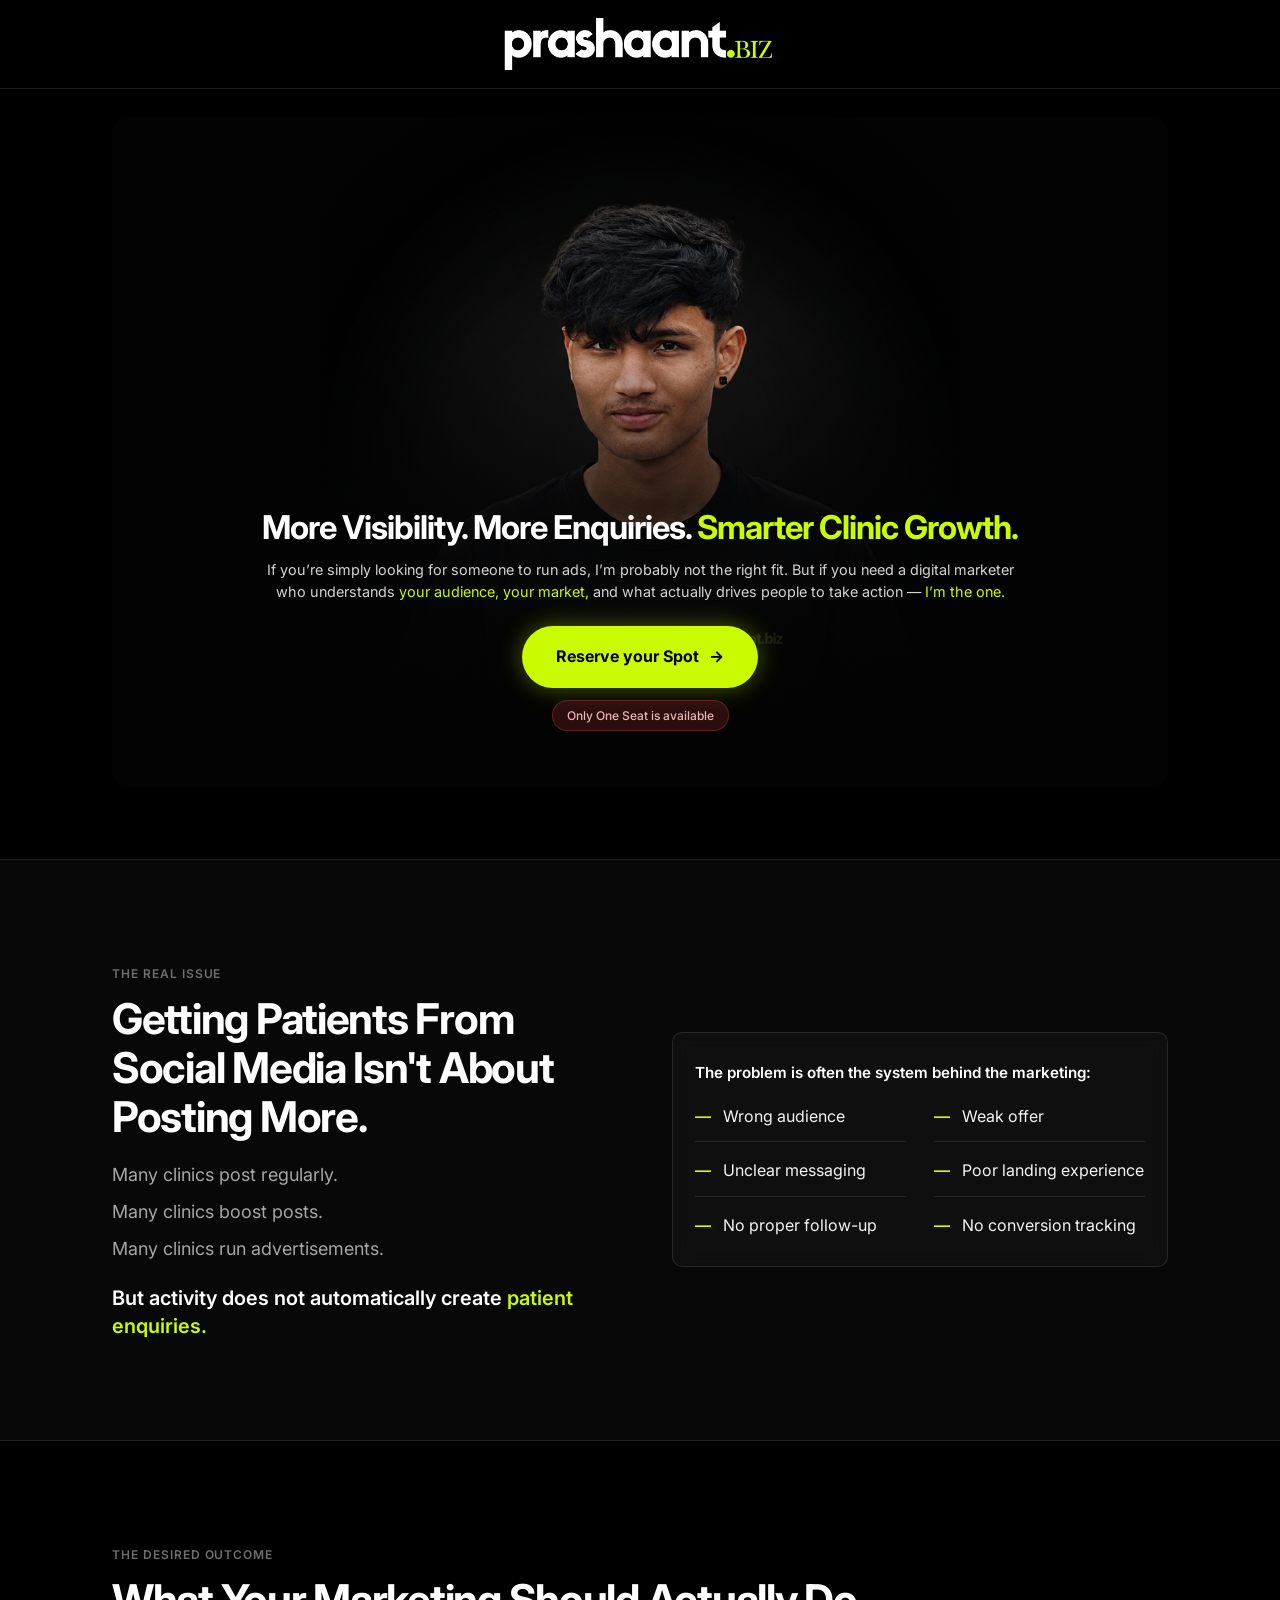
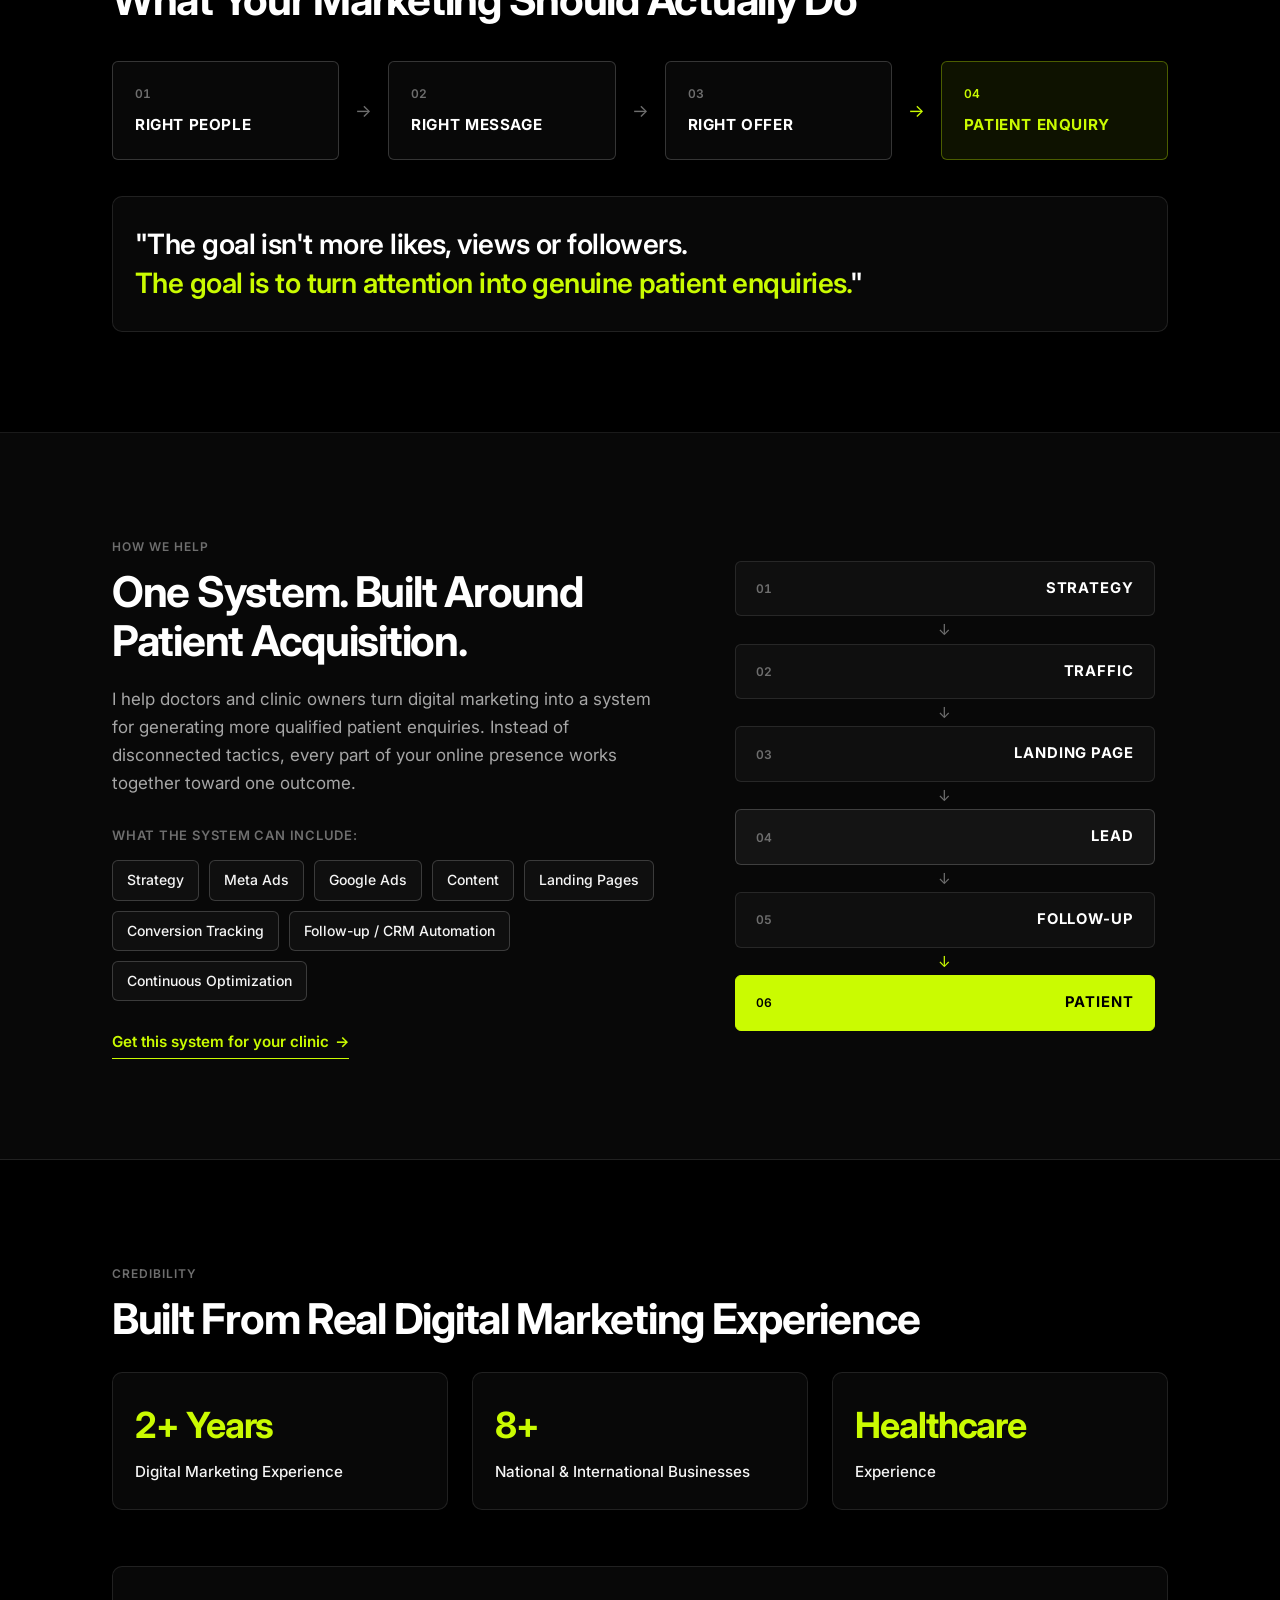
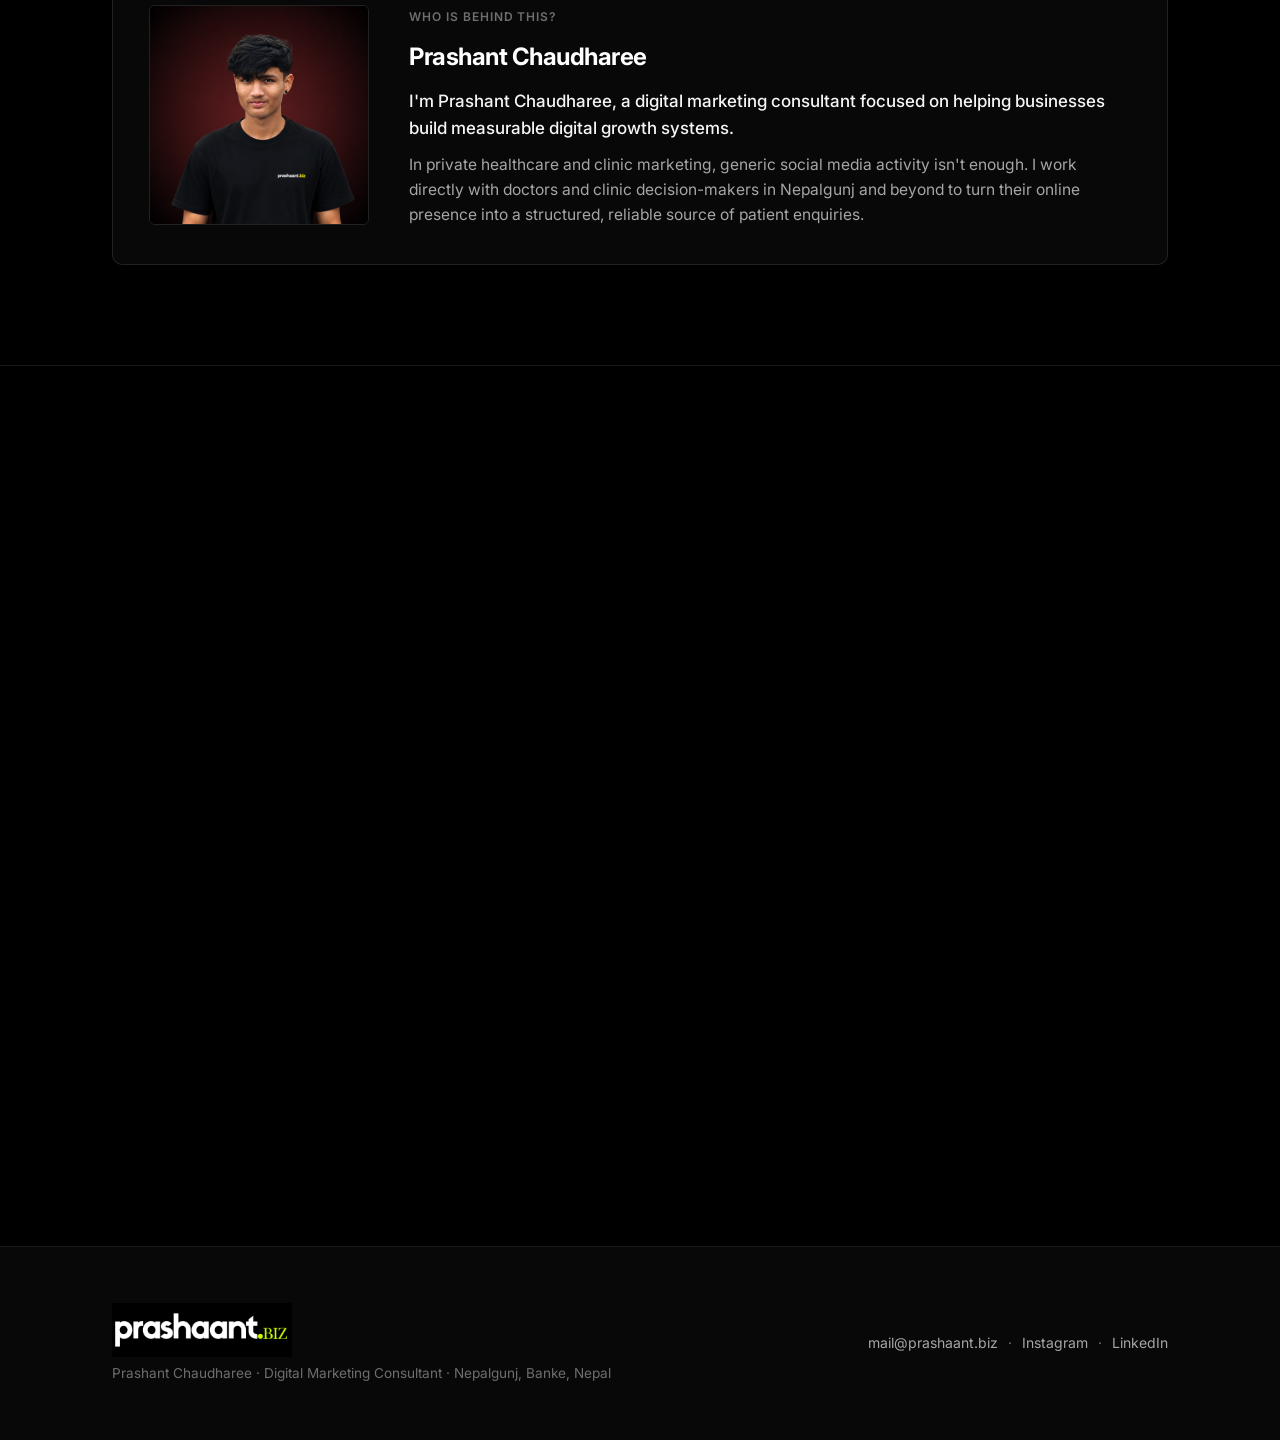
<file: index.html>
<!DOCTYPE html>
<html lang="en">
<head>
  <meta charset="UTF-8">
  <meta name="viewport" content="width=device-width, initial-scale=1.0">
  <title>prashaant.biz — Digital Marketing &amp; Patient Enquiry Systems for Clinics</title>
  <meta name="description" content="If you need a digital marketer who understands your audience, your market, and what actually drives people to take action — I'm the one.">
  <meta name="theme-color" content="#000000">

  <!-- Clean Sans-Serif Typography (Inter) -->
  <link rel="preconnect" href="https://fonts.googleapis.com">
  <link rel="preconnect" href="https://fonts.gstatic.com" crossorigin>
  <link href="https://fonts.googleapis.com/css2?family=Inter:wght@400;500;600;700;800&display=swap" rel="stylesheet">

  <link rel="stylesheet" href="styles.css">

  <!-- Meta Pixel Code -->
  <script>
  !function(f,b,e,v,n,t,s)
  {if(f.fbq)return;n=f.fbq=function(){n.callMethod?
  n.callMethod.apply(n,arguments):n.queue.push(arguments)};
  if(!f._fbq)f._fbq=n;n.push=n;n.loaded=!0;n.version='2.0';
  n.queue=[];t=b.createElement(e);t.async=!0;
  t.src=v;s=b.getElementsByTagName(e)[0];
  s.parentNode.insertBefore(t,s)}(window, document,'script',
  'https://connect.facebook.net/en_US/fbevents.js');
  fbq('init', '2276473166229412');
  fbq('track', 'PageView');
  </script>
  <noscript><img height="1" width="1" style="display:none"
  src="https://www.facebook.com/tr?id=2276473166229412&ev=PageView&noscript=1"
  /></noscript>
  <!-- End Meta Pixel Code -->
</head>
<body>

  <!-- MINIMAL HEADER: ONLY LOGO -->
  <header class="site-header" id="top">
    <div class="container nav-bar">
      <a href="#top" class="brand-logo-link" aria-label="prashaant.biz">
        <img src="assets/logo.png" alt="prashaant.biz" class="brand-logo-img">
      </a>
    </div>
  </header>

  <main>
    <!-- CENTERED PORTRAIT-BACKDROP HERO SECTION -->
    <section class="hero-section">
      <div class="container hero-stage-container">
        <div class="hero-stage">
          <!-- Portrait background layer -->
          <div class="hero-portrait-backdrop" aria-hidden="true">
            <img
              src="assets/prashant-hero.jpg"
              alt="Prashant Chaudharee"
              class="hero-portrait-img"
              fetchpriority="high"
            >
          </div>

          <!-- Foreground centered typography & CTA -->
          <div class="hero-overlay-content">
            <h1 class="hero-statement">
              More Visibility. More Enquiries. <span class="text-highlight">Smarter Clinic Growth.</span>
            </h1>

            <p class="hero-subline">
              If you’re simply looking for someone to run ads, I’m probably not the right fit. But if you need a digital marketer<br>who understands <span class="text-highlight">your audience, your market,</span> and what actually drives people to take action — <span class="text-highlight">I’m the one.</span>
            </p>

            <div class="hero-cta-wrap">
              <a href="#lead-form-section" class="btn-pill-yellow">
                Reserve your Spot <span class="pill-arrow" aria-hidden="true">→</span>
              </a>
              <span class="hero-slots-badge">Only One Seat is available</span>
            </div>
          </div>
        </div>
      </div>
    </section>

    <!-- PROBLEM SECTION -->
    <section class="section problem-section">
      <div class="container problem-layout">
        <div class="problem-narrative">
          <span class="section-tag">THE REAL ISSUE</span>
          <h2 class="section-title">
            Getting Patients From Social Media Isn't About Posting More.
          </h2>
          <div class="problem-statements">
            <p>Many clinics post regularly.</p>
            <p>Many clinics boost posts.</p>
            <p>Many clinics run advertisements.</p>
            <p class="problem-emphasis">
              But activity does not automatically create <span class="text-highlight">patient enquiries.</span>
            </p>
          </div>
        </div>

        <div class="problem-diagnosis glass-surface">
          <p class="diagnosis-intro">
            The problem is often the system behind the marketing:
          </p>
          <ul class="diagnosis-list">
            <li>
              <span class="list-dash" aria-hidden="true">—</span>
              <span>Wrong audience</span>
            </li>
            <li>
              <span class="list-dash" aria-hidden="true">—</span>
              <span>Weak offer</span>
            </li>
            <li>
              <span class="list-dash" aria-hidden="true">—</span>
              <span>Unclear messaging</span>
            </li>
            <li>
              <span class="list-dash" aria-hidden="true">—</span>
              <span>Poor landing experience</span>
            </li>
            <li>
              <span class="list-dash" aria-hidden="true">—</span>
              <span>No proper follow-up</span>
            </li>
            <li>
              <span class="list-dash" aria-hidden="true">—</span>
              <span>No conversion tracking</span>
            </li>
          </ul>
        </div>
      </div>
    </section>

    <!-- DESIRED OUTCOME SECTION -->
    <section class="section outcome-section">
      <div class="container">
        <div class="outcome-header">
          <span class="section-tag">THE DESIRED OUTCOME</span>
          <h2 class="section-title">What Your Marketing Should Actually Do</h2>
        </div>

        <div class="outcome-chain" aria-label="Marketing progression from right people to patient enquiry">
          <div class="chain-step">
            <span class="chain-index">01</span>
            <span class="chain-label">RIGHT PEOPLE</span>
          </div>

          <div class="chain-connector" aria-hidden="true">→</div>

          <div class="chain-step">
            <span class="chain-index">02</span>
            <span class="chain-label">RIGHT MESSAGE</span>
          </div>

          <div class="chain-connector" aria-hidden="true">→</div>

          <div class="chain-step">
            <span class="chain-index">03</span>
            <span class="chain-label">RIGHT OFFER</span>
          </div>

          <div class="chain-connector chain-connector-accent" aria-hidden="true">→</div>

          <div class="chain-step chain-step-final">
            <span class="chain-index">04</span>
            <span class="chain-label">PATIENT ENQUIRY</span>
          </div>
        </div>

        <div class="outcome-statement-box glass-surface">
          <p class="outcome-quote">
            "The goal isn't more likes, views or followers.<br>
            <span class="text-highlight">The goal is to turn attention into genuine patient enquiries.</span>"
          </p>
        </div>
      </div>
    </section>

    <!-- SERVICE / SOLUTION SECTION -->
    <section class="section system-section" id="how-it-works">
      <div class="container system-layout">
        <div class="system-info">
          <span class="section-tag">HOW WE HELP</span>
          <h2 class="section-title">
            One System. Built Around Patient Acquisition.
          </h2>
          <p class="system-description">
            I help doctors and clinic owners turn digital marketing into a system for generating more qualified patient enquiries. Instead of disconnected tactics, every part of your online presence works together toward one outcome.
          </p>

          <div class="system-components">
            <span class="components-heading">What the system can include:</span>
            <div class="components-tags" role="list">
              <span class="component-pill" role="listitem">Strategy</span>
              <span class="component-pill" role="listitem">Meta Ads</span>
              <span class="component-pill" role="listitem">Google Ads</span>
              <span class="component-pill" role="listitem">Content</span>
              <span class="component-pill" role="listitem">Landing Pages</span>
              <span class="component-pill" role="listitem">Conversion Tracking</span>
              <span class="component-pill" role="listitem">Follow-up / CRM Automation</span>
              <span class="component-pill" role="listitem">Continuous Optimization</span>
            </div>
          </div>

          <div class="system-cta-inline">
            <a href="#lead-form-section" class="link-underlined">
              Get this system for your clinic <span aria-hidden="true">→</span>
            </a>
          </div>
        </div>

        <div class="system-pipeline-wrapper" aria-label="Patient acquisition system flow">
          <div class="pipeline-stack">
            <div class="pipeline-item">
              <span class="pipeline-num">01</span>
              <span class="pipeline-name">STRATEGY</span>
            </div>
            <div class="pipeline-arrow" aria-hidden="true">↓</div>

            <div class="pipeline-item">
              <span class="pipeline-num">02</span>
              <span class="pipeline-name">TRAFFIC</span>
            </div>
            <div class="pipeline-arrow" aria-hidden="true">↓</div>

            <div class="pipeline-item">
              <span class="pipeline-num">03</span>
              <span class="pipeline-name">LANDING PAGE</span>
            </div>
            <div class="pipeline-arrow" aria-hidden="true">↓</div>

            <div class="pipeline-item pipeline-item-highlight">
              <span class="pipeline-num">04</span>
              <span class="pipeline-name">LEAD</span>
            </div>
            <div class="pipeline-arrow" aria-hidden="true">↓</div>

            <div class="pipeline-item">
              <span class="pipeline-num">05</span>
              <span class="pipeline-name">FOLLOW-UP</span>
            </div>
            <div class="pipeline-arrow pipeline-arrow-accent" aria-hidden="true">↓</div>

            <div class="pipeline-item pipeline-item-final">
              <span class="pipeline-num">06</span>
              <span class="pipeline-name">PATIENT</span>
            </div>
          </div>
        </div>
      </div>
    </section>

    <!-- TRUST & PERSONAL BRAND SECTION -->
    <section class="section trust-section" id="why-us">
      <div class="container">
        <div class="trust-block">
          <span class="section-tag">CREDIBILITY</span>
          <h2 class="section-title">Built From Real Digital Marketing Experience</h2>

          <div class="stats-grid">
            <div class="stat-item glass-surface">
              <span class="stat-number">2+ Years</span>
              <span class="stat-label">Digital Marketing Experience</span>
            </div>

            <div class="stat-item glass-surface">
              <span class="stat-number">8+</span>
              <span class="stat-label">National &amp; International Businesses</span>
            </div>

            <div class="stat-item glass-surface">
              <span class="stat-number">Healthcare</span>
              <span class="stat-label">Experience</span>
            </div>
          </div>
        </div>

        <div class="founder-block glass-surface">
          <div class="founder-photo-wrap">
            <img
              src="assets/prashant-portrait.jpg"
              alt="Prashant Chaudharee — Digital Marketing Consultant"
              class="founder-photo"
              width="480"
              height="600"
              loading="lazy"
            >
          </div>

          <div class="founder-content">
            <span class="section-tag">WHO IS BEHIND THIS?</span>
            <h3 class="founder-heading">Prashant Chaudharee</h3>
            <p class="founder-text">
              I'm Prashant Chaudharee, a digital marketing consultant focused on helping businesses build measurable digital growth systems.
            </p>
            <p class="founder-text-sub">
              In private healthcare and clinic marketing, generic social media activity isn't enough. I work directly with doctors and clinic decision-makers in Nepalgunj and beyond to turn their online presence into a structured, reliable source of patient enquiries.
            </p>
          </div>
        </div>
      </div>
    </section>

    <!-- CENTERED LEAD FORM SECTION -->
    <section class="section lead-capture-section" id="lead-form-section">
      <div class="container lead-capture-centered">
        <iframe width="540" height="680" src="https://7f6523a8.sibforms.com/v2/serve/[base64]" frameborder="0" scrolling="no" allowfullscreen style="display: block;margin-left: auto;margin-right: auto;max-width: 100%;overflow: hidden;"></iframe>
      </div>
    </section>
  </main>

  <!-- MINIMAL FOOTER -->
  <footer class="site-footer">
    <div class="container footer-row">
      <div class="footer-brand">
        <img src="assets/logo.png" alt="prashaant.biz" class="footer-logo-img">
        <p class="footer-meta">Prashant Chaudharee · Digital Marketing Consultant · Nepalgunj, Banke, Nepal</p>
      </div>

      <div class="footer-contact">
        <a href="mailto:mail@prashaant.biz" class="footer-link">mail@prashaant.biz</a>
        <span class="footer-sep" aria-hidden="true">·</span>
        <a href="https://instagram.com" target="_blank" rel="noopener noreferrer" class="footer-link">Instagram</a>
        <span class="footer-sep" aria-hidden="true">·</span>
        <a href="https://linkedin.com" target="_blank" rel="noopener noreferrer" class="footer-link">LinkedIn</a>
      </div>
    </div>
  </footer>

  <!-- MOBILE-FIRST STICKY LEAD CAPTURE BAR -->
  <div class="mobile-sticky-cta" id="mobile-sticky-bar">
    <div class="mobile-sticky-content">
      <div class="mobile-sticky-copy">
        <span class="mobile-sticky-title">Get More Patient Enquiries</span>
        <span class="mobile-sticky-sub">For Doctors &amp; Clinic Owners</span>
      </div>
      <a href="#lead-form-section" class="btn btn-primary btn-mobile">
        Get Started →
      </a>
    </div>
  </div>

  <script src="script.js"></script>
</body>
</html>
</file>
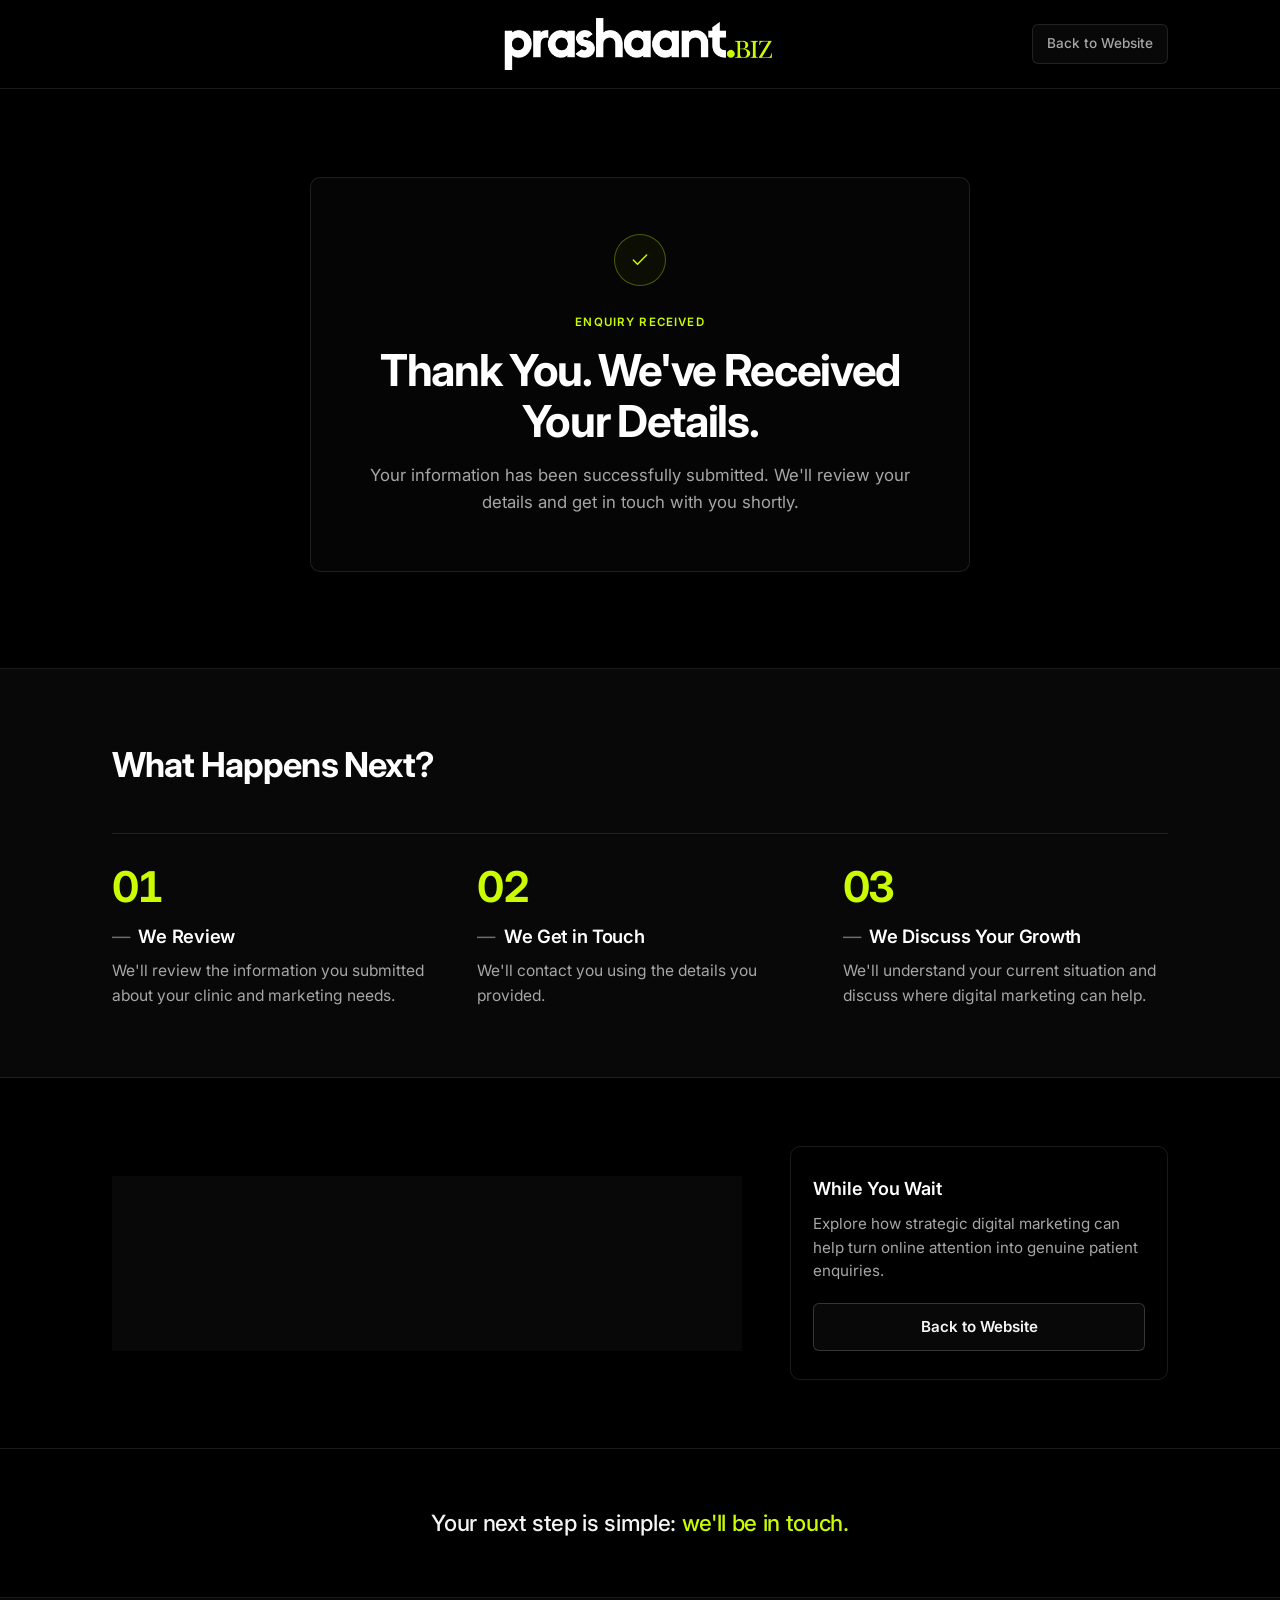
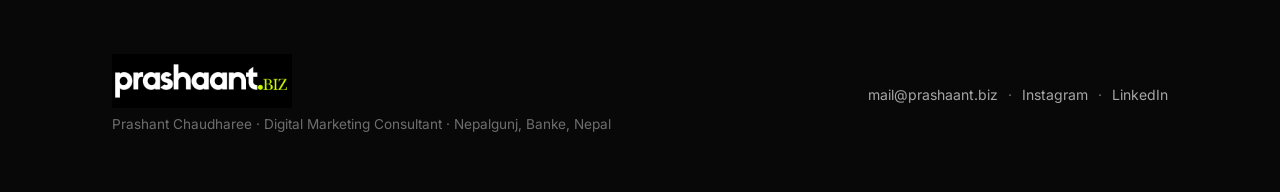
<file: thank-you/index.html>
<!DOCTYPE html>
<html lang="en">
<head>
  <meta charset="UTF-8">
  <meta name="viewport" content="width=device-width, initial-scale=1.0">
  <title>Thank You | prashaant.biz</title>
  <meta name="description" content="Your enquiry has been received. We will review your clinic details and get in touch shortly.">
  <meta name="robots" content="noindex, nofollow">
  <meta name="theme-color" content="#000000">

  <!-- Clean Sans-Serif Typography (Inter) -->
  <link rel="preconnect" href="https://fonts.googleapis.com">
  <link rel="preconnect" href="https://fonts.gstatic.com" crossorigin>
  <link href="https://fonts.googleapis.com/css2?family=Inter:wght@400;500;600;700;800&display=swap" rel="stylesheet">

  <link rel="stylesheet" href="/styles.css">

  <!-- Meta Pixel Code -->
  <script>
  !function(f,b,e,v,n,t,s)
  {if(f.fbq)return;n=f.fbq=function(){n.callMethod?
  n.callMethod.apply(n,arguments):n.queue.push(arguments)};
  if(!f._fbq)f._fbq=n;n.push=n;n.loaded=!0;n.version='2.0';
  n.queue=[];t=b.createElement(e);t.async=!0;
  t.src=v;s=b.getElementsByTagName(e)[0];
  s.parentNode.insertBefore(t,s)}(window, document,'script',
  'https://connect.facebook.net/en_US/fbevents.js');
  fbq('init', '2276473166229412');
  fbq('track', 'PageView');
  </script>
  <noscript><img height="1" width="1" style="display:none"
  src="https://www.facebook.com/tr?id=2276473166229412&ev=PageView&noscript=1"
  /></noscript>
  <!-- End Meta Pixel Code -->
</head>
<body class="ty-page-body">

  <!-- MINIMAL NAVIGATION: CENTERED LOGO + BACK TO WEBSITE -->
  <header class="site-header" id="top">
    <div class="container ty-nav-bar">
      <a href="/" class="ty-nav-center-logo" aria-label="prashaant.biz Home">
        <img src="/assets/logo.png" alt="prashaant.biz" class="brand-logo-img">
      </a>

      <a href="/" class="ty-nav-back">Back to Website</a>
    </div>
  </header>

  <main class="ty-main">
    <!-- MAIN CONFIRMATION HERO -->
    <section class="ty-hero-section">
      <div class="container">
        <div class="ty-hero-panel">
          <!-- Subtle Outlined Circle with Minimal Checkmark -->
          <div class="ty-confirm-visual" aria-hidden="true">
            <svg class="ty-confirm-svg" viewBox="0 0 24 24">
              <polyline points="20 6 9 17 4 12"></polyline>
            </svg>
          </div>

          <div class="ty-label">ENQUIRY RECEIVED</div>

          <h1 class="ty-headline">
            Thank You. We've Received Your Details.
          </h1>

          <p class="ty-supporting">
            Your information has been successfully submitted. We'll review your details and get in touch with you shortly.
          </p>

          <p id="ty-personalized-summary" class="ty-personalised-note" hidden></p>
        </div>
      </div>
    </section>

    <!-- WHAT HAPPENS NEXT (3-STEP SECTION) -->
    <section class="ty-steps-section">
      <div class="container">
        <h2 class="ty-section-heading">What Happens Next?</h2>

        <div class="ty-steps-grid">
          <article class="ty-step-item">
            <div class="ty-step-num">01</div>
            <h3 class="ty-step-title"><span class="ty-step-dash">—</span> We Review</h3>
            <p class="ty-step-desc">
              We'll review the information you submitted about your clinic and marketing needs.
            </p>
          </article>

          <article class="ty-step-item">
            <div class="ty-step-num">02</div>
            <h3 class="ty-step-title"><span class="ty-step-dash">—</span> We Get in Touch</h3>
            <p class="ty-step-desc">
              We'll contact you using the details you provided.
            </p>
          </article>

          <article class="ty-step-item">
            <div class="ty-step-num">03</div>
            <h3 class="ty-step-title"><span class="ty-step-dash">—</span> We Discuss Your Growth</h3>
            <p class="ty-step-desc">
              We'll understand your current situation and discuss where digital marketing can help.
            </p>
          </article>
        </div>
      </div>
    </section>

    <!-- TRUST MESSAGE + OPTIONAL NEXT ACTION -->
    <section class="ty-trust-section">
      <div class="container ty-trust-layout">
        <!-- Personal Credibility Statement -->
        <div class="ty-trust-card glass-surface">
          <img
            src="/assets/prashant-portrait.jpg"
            alt="Prashant Chaudharee"
            class="ty-trust-avatar"
            width="64"
            height="64"
          >
          <div>
            <p class="ty-trust-copy">
              Your enquiry is handled personally by <strong>Prashant Chaudharee</strong>, a digital marketing consultant focused on helping businesses build measurable digital growth.
            </p>
            <span class="ty-trust-meta">prashaant.biz · Nepalgunj, Banke, Nepal</span>
          </div>
        </div>

        <!-- Secondary Action: While You Wait -->
        <div class="ty-wait-box">
          <h3 class="ty-wait-title">While You Wait</h3>
          <p class="ty-wait-text">
            Explore how strategic digital marketing can help turn online attention into genuine patient enquiries.
          </p>
          <a href="/" class="btn btn-secondary btn-full">Back to Website</a>
        </div>
      </div>
    </section>

    <!-- FINAL MESSAGE -->
    <section class="ty-final-bar">
      <div class="container">
        <p class="ty-final-statement">
          Your next step is simple: <span class="text-highlight">we'll be in touch.</span>
        </p>
      </div>
    </section>
  </main>

  <!-- MINIMAL FOOTER -->
  <footer class="site-footer ty-footer">
    <div class="container footer-row">
      <div class="footer-brand">
        <img src="/assets/logo.png" alt="prashaant.biz" class="footer-logo-img">
        <p class="footer-meta">Prashant Chaudharee · Digital Marketing Consultant · Nepalgunj, Banke, Nepal</p>
      </div>

      <div class="footer-contact">
        <a href="mailto:mail@prashaant.biz" class="footer-link">mail@prashaant.biz</a>
        <span class="footer-sep" aria-hidden="true">·</span>
        <a href="https://instagram.com" target="_blank" rel="noopener noreferrer" class="footer-link">Instagram</a>
        <span class="footer-sep" aria-hidden="true">·</span>
        <a href="https://linkedin.com" target="_blank" rel="noopener noreferrer" class="footer-link">LinkedIn</a>
      </div>
    </div>
  </footer>

  <script>
    // Display optional non-intrusive personalization if lead details are in sessionStorage
    document.addEventListener('DOMContentLoaded', () => {
      try {
        const rawLead = sessionStorage.getItem('prashaant_lead_data');
        if (rawLead) {
          const lead = JSON.parse(rawLead);
          const summaryEl = document.getElementById('ty-personalized-summary');
          if (summaryEl && lead.firstName && lead.clinicName) {
            summaryEl.textContent = `Logged for ${lead.firstName} (${lead.clinicName})`;
            summaryEl.hidden = false;
          }
        }
      } catch (err) {
        // Ignore storage errors in strict privacy browsers
      }
    });
  </script>
</body>
</html>
</file>
<file: styles.css>
/* ==========================================================================
   PRASHAANT.BIZ — DIRECT LEAD GENERATION LANDING PAGE
   Mobile-First Conversion Architecture (360px–430px up to Desktop)
   Color System:
     - Black: #000000
     - Near-black: #080808
     - White: #FFFFFF
     - Off-white: #F5F5F5
     - Vivid Yellow: #CAFB01
   ========================================================================== */

:root {
  --bg-black: #000000;
  --bg-near-black: #080808;
  --bg-surface: rgba(255, 255, 255, 0.03);
  --bg-surface-hover: rgba(255, 255, 255, 0.05);

  --text-white: #FFFFFF;
  --text-off-white: #F5F5F5;
  --text-gray: #A6A6A6;
  --text-muted: #6E6E6E;

  --accent-yellow: #CAFB01;
  --accent-yellow-hover: #D4FD2B;
  --accent-yellow-tint: rgba(202, 251, 1, 0.07);
  --accent-yellow-border: rgba(202, 251, 1, 0.32);

  --border-thin: rgba(255, 255, 255, 0.1);
  --border-medium: rgba(255, 255, 255, 0.18);

  --font-sans: 'Inter', -apple-system, BlinkMacSystemFont, 'Segoe UI', Roboto, Arial, sans-serif;

  --max-width: 1120px;
  --radius-sm: 6px;
  --radius-md: 10px;
  --transition: 150ms cubic-bezier(0.16, 1, 0.3, 1);
}

/* ==========================================================================
   1. RESET & MOBILE-FIRST BASE (360px–430px safe)
   ========================================================================== */
*, *::before, *::after {
  box-sizing: border-box;
  margin: 0;
  padding: 0;
}

html {
  scroll-behavior: smooth;
  background-color: var(--bg-black);
  color: var(--text-off-white);
  font-family: var(--font-sans);
  font-size: 16px;
  -webkit-font-smoothing: antialiased;
  -moz-osx-font-smoothing: grayscale;
  overflow-x: hidden;
}

body {
  background-color: var(--bg-black);
  color: var(--text-off-white);
  line-height: 1.6;
  overflow-x: hidden;
  width: 100%;
}

img {
  max-width: 100%;
  height: auto;
  display: block;
}

a {
  color: inherit;
  text-decoration: none;
  transition: color var(--transition), background-color var(--transition), border-color var(--transition);
}

ul {
  list-style: none;
}

::selection {
  background-color: var(--accent-yellow);
  color: var(--bg-black);
}

/* ==========================================================================
   2. CORE UTILITIES & GLASS SURFACES
   ========================================================================== */
.container {
  width: 100%;
  max-width: var(--max-width);
  margin: 0 auto;
  padding: 0 20px;
}

.section {
  padding: 68px 0;
  border-bottom: 1px solid var(--border-thin);
}

.section-tag {
  display: inline-block;
  font-size: 0.75rem;
  font-weight: 600;
  letter-spacing: 0.08em;
  text-transform: uppercase;
  color: var(--text-muted);
  margin-bottom: 12px;
}

.section-title {
  font-size: clamp(1.75rem, 6vw, 2.65rem);
  font-weight: 700;
  line-height: 1.15;
  letter-spacing: -0.03em;
  color: var(--text-white);
  margin-bottom: 20px;
}

.text-highlight {
  color: var(--accent-yellow);
}

.glass-surface {
  background-color: var(--bg-surface);
  backdrop-filter: blur(10px);
  -webkit-backdrop-filter: blur(10px);
  border: 1px solid var(--border-thin);
  border-radius: var(--radius-md);
}

/* ==========================================================================
   3. BUTTONS & CTAs
   ========================================================================== */
.btn {
  display: inline-flex;
  align-items: center;
  justify-content: center;
  gap: 8px;
  font-family: var(--font-sans);
  font-size: 0.95rem;
  font-weight: 600;
  line-height: 1.1;
  padding: 15px 24px;
  border-radius: var(--radius-sm);
  border: 1px solid transparent;
  cursor: pointer;
  text-align: center;
  transition: background-color var(--transition), border-color var(--transition), color var(--transition), transform var(--transition);
}

.btn:active {
  transform: translateY(1px);
}

.btn-primary {
  background-color: var(--accent-yellow);
  color: var(--bg-black);
  border-color: var(--accent-yellow);
}

.btn-primary:hover,
.btn-primary:focus-visible {
  background-color: var(--accent-yellow-hover);
  border-color: var(--accent-yellow-hover);
}

.btn-secondary {
  background-color: var(--bg-surface);
  color: var(--text-off-white);
  border-color: var(--border-medium);
}

.btn-secondary:hover,
.btn-secondary:focus-visible {
  background-color: var(--bg-surface-hover);
  border-color: var(--text-white);
}

.btn-full {
  width: 100%;
}

.btn-arrow {
  font-weight: 700;
  transition: transform var(--transition);
}

.btn:hover .btn-arrow {
  transform: translateX(3px);
}

/* ==========================================================================
   4. HEADER: CENTERED, CLEARLY VISIBLE LOGO
   ========================================================================== */
.site-header {
  position: sticky;
  top: 0;
  z-index: 100;
  background-color: rgba(0, 0, 0, 0.9);
  backdrop-filter: blur(12px);
  -webkit-backdrop-filter: blur(12px);
  border-bottom: 1px solid var(--border-thin);
}

.nav-bar {
  display: flex;
  align-items: center;
  justify-content: center;
  height: 76px;
  overflow: hidden;
}

.nav-bar-thankyou {
  justify-content: space-between;
}

.brand-logo-link {
  display: inline-flex;
  align-items: center;
  justify-content: center;
  height: 100%;
  overflow: hidden;
}

.brand-logo-img {
  width: 220px;
  height: 72px;
  object-fit: cover;
  object-position: center;
}

/* ==========================================================================
   5. HERO SECTION (PORTRAIT BACKDROP + OVERLAID CENTERED STATEMENT)
   ========================================================================== */
.hero-section {
  background-color: var(--bg-black);
  border-bottom: 1px solid var(--border-thin);
  padding: 20px 0 56px;
}

.hero-stage-container {
  display: flex;
  justify-content: center;
}

.hero-stage {
  position: relative;
  width: 100%;
  max-width: 1080px;
  min-height: 540px;
  background-color: #030303;
  border-radius: 16px;
  overflow: hidden;
  display: flex;
  flex-direction: column;
  justify-content: flex-end;
  align-items: center;
  padding: 260px 20px 44px;
  text-align: center;
}

.hero-portrait-backdrop {
  position: absolute;
  top: 0;
  left: 50%;
  transform: translateX(-50%);
  width: 100%;
  max-width: 560px;
  height: 100%;
  z-index: 1;
  pointer-events: none;
  display: flex;
  align-items: flex-start;
  justify-content: center;
}

.hero-portrait-img {
  width: 100%;
  height: 100%;
  object-fit: cover;
  object-position: center top;
  opacity: 0.88;
}

/* Dark bottom & edge vignette so the white & vivid yellow text pops cleanly over the black t-shirt */
.hero-portrait-backdrop::after {
  content: "";
  position: absolute;
  inset: 0;
  background: 
    linear-gradient(to bottom, rgba(3, 3, 3, 0) 32%, rgba(3, 3, 3, 0.72) 58%, rgba(3, 3, 3, 0.96) 92%),
    radial-gradient(circle at center, rgba(3, 3, 3, 0) 45%, #030303 95%);
}

.hero-overlay-content {
  position: relative;
  z-index: 2;
  width: 100%;
  max-width: 980px;
  display: flex;
  flex-direction: column;
  align-items: center;
}

.hero-statement {
  font-size: clamp(1.05rem, 2.75vw, 2.05rem);
  font-weight: 700;
  line-height: 1.15;
  letter-spacing: -0.03em;
  color: var(--text-white);
  margin-bottom: 12px;
  white-space: nowrap;
}

.hero-subline {
  font-size: clamp(0.75rem, 1.15vw, 0.9rem);
  font-weight: 400;
  line-height: 1.5;
  color: #D4D4D4;
  max-width: 96ch;
  margin-bottom: 24px;
}

.hero-cta-wrap {
  display: flex;
  flex-direction: column;
  align-items: center;
  gap: 12px;
}

.btn-pill-yellow {
  display: inline-flex;
  align-items: center;
  justify-content: center;
  gap: 10px;
  background-color: var(--accent-yellow);
  color: var(--bg-black);
  font-size: 1rem;
  font-weight: 700;
  padding: 18px 34px;
  border-radius: 999px;
  box-shadow: 0 0 24px rgba(202, 251, 1, 0.35);
  transition: transform 180ms cubic-bezier(0.16, 1, 0.3, 1), background-color 180ms ease, box-shadow 180ms ease;
}

.btn-pill-yellow:hover,
.btn-pill-yellow:focus-visible {
  background-color: var(--accent-yellow-hover);
  transform: translateY(-2px) scale(1.02);
  box-shadow: 0 0 38px rgba(202, 251, 1, 0.75), 0 0 70px rgba(202, 251, 1, 0.35);
}

.btn-pill-yellow:active {
  transform: translateY(1px) scale(0.99);
  box-shadow: 0 0 48px rgba(202, 251, 1, 0.9), 0 0 90px rgba(202, 251, 1, 0.45);
}

.pill-arrow {
  font-weight: 700;
  transition: transform var(--transition);
}

.btn-pill-yellow:hover .pill-arrow {
  transform: translateX(3px);
}

.hero-slots-badge {
  display: inline-block;
  font-size: 0.75rem;
  font-weight: 500;
  color: #E5B8B8;
  background-color: rgba(120, 35, 35, 0.35);
  border: 1px solid rgba(190, 70, 70, 0.35);
  padding: 5px 14px;
  border-radius: 999px;
}

/* Mobile-only Hero overrides (leaves desktop >= 769px completely untouched) */
@media (max-width: 768px) {
  .nav-bar {
    height: auto;
    padding: 12px 0;
  }

  .brand-logo-img {
    width: 135px;
    height: 28px;
    object-fit: cover;
    object-position: center;
  }

  .hero-section {
    padding: 10px 0 64px;
  }

  .hero-stage-container {
    padding: 0;
  }

  .hero-stage {
    min-height: 0;
    padding: 0 0 16px;
    justify-content: flex-start;
    background-color: var(--bg-black);
    border-radius: 0;
  }

  .hero-portrait-backdrop {
    position: relative;
    top: auto;
    left: auto;
    transform: none;
    width: 64vw;
    max-width: 240px;
    height: auto;
    aspect-ratio: 1 / 1;
    margin: 0 auto;
  }

  .hero-portrait-img {
    width: 100%;
    height: 100%;
    object-fit: contain;
    object-position: center top;
    opacity: 0.92;
  }

  .hero-portrait-backdrop::after {
    background:
      linear-gradient(to bottom, rgba(0, 0, 0, 0) 45%, rgba(0, 0, 0, 0.85) 78%, #000000 98%),
      radial-gradient(circle at center, rgba(0, 0, 0, 0) 52%, #000000 96%);
  }

  .hero-overlay-content {
    margin-top: -28px;
    padding: 0;
    max-width: 100%;
  }

  .hero-statement {
    font-size: clamp(22px, 6.4vw, 28px);
    line-height: 1.15;
    text-align: center;
    max-width: 100%;
    white-space: normal;
    overflow-wrap: break-word;
    margin-bottom: 18px;
    padding: 0 16px;
  }

  .hero-subline {
    display: none;
  }

  .hero-cta-wrap {
    gap: 0;
    width: 100%;
  }

  .btn-pill-yellow {
    display: inline-flex;
    align-items: center;
    justify-content: center;
    gap: 8px;
    width: auto;
    min-width: 200px;
    max-width: 260px;
    margin: 0 auto;
    padding: 12px 24px;
    font-size: 15px;
    font-weight: 600;
    line-height: 1.2;
    white-space: nowrap;
    border-radius: 999px;
    box-shadow: 0 0 14px rgba(202, 251, 1, 0.28);
  }

  .hero-slots-badge {
    font-size: 12px;
    padding: 6px 14px;
    margin-top: 12px;
  }

  /* Mobile-only Brevo Form Iframe Container Fixes */
  .lead-capture-section {
    padding: 40px 0 56px;
  }

  .lead-capture-centered {
    padding: 0 16px;
    width: 100%;
    max-width: 100%;
    box-sizing: border-box;
  }

  .lead-capture-centered iframe {
    width: 100% !important;
    max-width: 100% !important;
    min-width: 0 !important;
    height: 760px !important;
    min-height: 760px !important;
    margin: 0 auto !important;
    border-radius: 12px;
    box-sizing: border-box;
  }
}

/* ==========================================================================
   6. PROBLEM SECTION
   ========================================================================== */
.problem-section {
  background-color: var(--bg-near-black);
}

.problem-layout {
  display: grid;
  grid-template-columns: 1fr;
  gap: 36px;
  align-items: start;
}

.problem-statements {
  display: flex;
  flex-direction: column;
  gap: 8px;
  font-size: 1.125rem;
  color: var(--text-gray);
}

.problem-emphasis {
  margin-top: 12px;
  font-size: 1.25rem;
  font-weight: 600;
  color: var(--text-white);
  line-height: 1.4;
}

.problem-diagnosis {
  padding: 28px 22px;
}

.diagnosis-intro {
  font-size: 0.95rem;
  font-weight: 600;
  color: var(--text-white);
  margin-bottom: 18px;
}

.diagnosis-list {
  display: grid;
  grid-template-columns: 1fr;
  gap: 12px;
}

.diagnosis-list li {
  display: flex;
  align-items: center;
  gap: 12px;
  font-size: 1rem;
  color: var(--text-off-white);
  padding-bottom: 12px;
  border-bottom: 1px solid var(--border-thin);
}

.diagnosis-list li:last-child {
  border-bottom: none;
  padding-bottom: 0;
}

.list-dash {
  color: var(--accent-yellow);
  font-weight: 600;
}

/* ==========================================================================
   7. DESIRED OUTCOME SECTION
   ========================================================================== */
.outcome-section {
  background-color: var(--bg-black);
}

.outcome-header {
  margin-bottom: 36px;
}

.outcome-chain {
  display: flex;
  flex-direction: column;
  align-items: stretch;
  gap: 8px;
  margin-bottom: 36px;
}

.chain-step {
  display: flex;
  align-items: center;
  justify-content: space-between;
  padding: 18px 20px;
  border: 1px solid var(--border-medium);
  border-radius: var(--radius-sm);
  background-color: var(--bg-surface);
}

.chain-step-final {
  background-color: var(--accent-yellow-tint);
  border-color: var(--accent-yellow-border);
}

.chain-index {
  font-size: 0.75rem;
  font-weight: 600;
  color: var(--text-muted);
  font-variant-numeric: tabular-nums;
}

.chain-step-final .chain-index {
  color: var(--accent-yellow);
}

.chain-label {
  font-size: 0.95rem;
  font-weight: 700;
  letter-spacing: 0.04em;
  color: var(--text-white);
}

.chain-step-final .chain-label {
  color: var(--accent-yellow);
}

.chain-connector {
  text-align: center;
  font-size: 1.1rem;
  color: var(--text-muted);
  transform: rotate(90deg);
  line-height: 1;
  padding: 2px 0;
}

.chain-connector-accent {
  color: var(--accent-yellow);
}

.outcome-statement-box {
  padding: 28px 22px;
}

.outcome-quote {
  font-size: clamp(1.25rem, 4.5vw, 1.75rem);
  font-weight: 600;
  line-height: 1.38;
  letter-spacing: -0.02em;
  color: var(--text-white);
}

/* ==========================================================================
   8. SERVICE / SOLUTION SYSTEM SECTION
   ========================================================================== */
.system-section {
  background-color: var(--bg-near-black);
}

.system-layout {
  display: grid;
  grid-template-columns: 1fr;
  gap: 44px;
  align-items: center;
}

.system-description {
  font-size: 1.0625rem;
  color: var(--text-gray);
  line-height: 1.65;
  margin-bottom: 28px;
}

.system-components {
  margin-bottom: 28px;
}

.components-heading {
  display: block;
  font-size: 0.8125rem;
  font-weight: 600;
  text-transform: uppercase;
  letter-spacing: 0.06em;
  color: var(--text-muted);
  margin-bottom: 14px;
}

.components-tags {
  display: flex;
  flex-wrap: wrap;
  gap: 10px;
}

.component-pill {
  font-size: 0.875rem;
  font-weight: 500;
  color: var(--text-off-white);
  background-color: var(--bg-surface);
  border: 1px solid var(--border-medium);
  padding: 8px 14px;
  border-radius: var(--radius-sm);
}

.link-underlined {
  display: inline-flex;
  align-items: center;
  gap: 6px;
  font-size: 0.95rem;
  font-weight: 600;
  color: var(--accent-yellow);
  border-bottom: 1px solid var(--accent-yellow);
  padding-bottom: 3px;
}

.pipeline-stack {
  display: flex;
  flex-direction: column;
  align-items: stretch;
  max-width: 420px;
  margin: 0 auto;
  width: 100%;
}

.pipeline-item {
  display: flex;
  align-items: center;
  justify-content: space-between;
  padding: 15px 20px;
  background-color: var(--bg-surface);
  border: 1px solid var(--border-thin);
  border-radius: var(--radius-sm);
}

.pipeline-item-highlight {
  border-color: var(--border-medium);
  background-color: rgba(255, 255, 255, 0.05);
}

.pipeline-item-final {
  background-color: var(--accent-yellow);
  border-color: var(--accent-yellow);
  color: var(--bg-black);
}

.pipeline-num {
  font-size: 0.75rem;
  font-weight: 600;
  color: var(--text-muted);
  font-variant-numeric: tabular-nums;
}

.pipeline-item-final .pipeline-num {
  color: var(--bg-black);
}

.pipeline-name {
  font-size: 0.925rem;
  font-weight: 700;
  letter-spacing: 0.06em;
  color: var(--text-white);
}

.pipeline-item-final .pipeline-name {
  color: var(--bg-black);
}

.pipeline-arrow {
  text-align: center;
  font-size: 0.95rem;
  color: var(--text-muted);
  line-height: 1;
  padding: 6px 0;
}

.pipeline-arrow-accent {
  color: var(--accent-yellow);
}

/* ==========================================================================
   9. TRUST & PERSONAL BRAND SECTION
   ========================================================================== */
.trust-section {
  background-color: var(--bg-black);
}

.trust-block {
  margin-bottom: 56px;
}

.stats-grid {
  display: grid;
  grid-template-columns: 1fr;
  gap: 16px;
  margin-top: 28px;
}

.stat-item {
  padding: 24px 22px;
  display: flex;
  flex-direction: column;
  gap: 6px;
}

.stat-number {
  font-size: clamp(1.75rem, 5vw, 2.25rem);
  font-weight: 700;
  letter-spacing: -0.03em;
  color: var(--accent-yellow);
}

.stat-label {
  font-size: 0.95rem;
  font-weight: 500;
  color: var(--text-off-white);
}

.founder-block {
  padding: 24px 20px;
  display: grid;
  grid-template-columns: 1fr;
  gap: 28px;
  align-items: center;
}

.founder-photo-wrap {
  max-width: 260px;
}

.founder-photo {
  width: 100%;
  aspect-ratio: 1 / 1;
  object-fit: cover;
  border-radius: var(--radius-sm);
  border: 1px solid var(--border-thin);
}

.founder-heading {
  font-size: 1.5rem;
  font-weight: 700;
  color: var(--text-white);
  margin-bottom: 12px;
  letter-spacing: -0.02em;
}

.founder-text {
  font-size: 1.0625rem;
  font-weight: 500;
  color: var(--text-off-white);
  line-height: 1.55;
  margin-bottom: 12px;
}

.founder-text-sub {
  font-size: 0.975rem;
  color: var(--text-gray);
  line-height: 1.6;
}

/* ==========================================================================
   10. LEAD MAGNET / OFFER + LEAD FORM (PRIMARY OBJECTIVE)
   ========================================================================== */
.audience-pill {
  display: inline-flex;
  align-items: center;
  gap: 8px;
  font-size: 0.72rem;
  font-weight: 600;
  letter-spacing: 0.08em;
  text-transform: uppercase;
  color: var(--text-off-white);
  background-color: var(--bg-surface);
  border: 1px solid var(--border-medium);
  padding: 6px 12px;
  border-radius: 100px;
  margin-bottom: 20px;
}

.pill-dot {
  width: 6px;
  height: 6px;
  border-radius: 50%;
  background-color: var(--accent-yellow);
  flex-shrink: 0;
}

.lead-capture-section {
  background-color: var(--bg-black);
  padding: 64px 0;
  scroll-margin-top: 76px;
}

.lead-capture-centered {
  display: flex;
  flex-direction: column;
  align-items: center;
  justify-content: center;
  width: 100%;
}

.lead-capture-centered iframe {
  display: block;
  margin-left: auto;
  margin-right: auto;
  width: 100%;
  max-width: 540px;
  min-height: 680px;
  border: none;
  overflow: hidden;
  border-radius: var(--radius-md);
}

/* ==========================================================================
   11. FOOTER & MOBILE STICKY BAR
   ========================================================================== */
.site-footer {
  background-color: var(--bg-near-black);
  padding: 48px 0 108px;
}

.footer-row {
  display: flex;
  flex-direction: column;
  gap: 20px;
}

.footer-logo-img {
  width: 180px;
  height: 54px;
  object-fit: cover;
  object-position: center;
  margin-bottom: 6px;
}

.footer-meta {
  font-size: 0.85rem;
  color: var(--text-muted);
}

.footer-contact {
  display: flex;
  flex-wrap: wrap;
  align-items: center;
  gap: 10px;
  font-size: 0.875rem;
}

.footer-link {
  color: var(--text-gray);
}

.footer-link:hover {
  color: var(--accent-yellow);
}

.footer-sep {
  color: var(--text-muted);
}

.mobile-sticky-cta {
  position: fixed;
  bottom: 0;
  left: 0;
  right: 0;
  z-index: 95;
  background-color: rgba(5, 5, 5, 0.94);
  backdrop-filter: blur(12px);
  -webkit-backdrop-filter: blur(12px);
  border-top: 1px solid var(--border-medium);
  padding: 12px 16px;
  transition: transform 200ms ease, opacity 200ms ease;
}

.mobile-sticky-cta.is-hidden {
  transform: translateY(100%);
  opacity: 0;
  pointer-events: none;
}

.mobile-sticky-content {
  display: flex;
  align-items: center;
  justify-content: space-between;
  gap: 12px;
  max-width: 520px;
  margin: 0 auto;
}

.mobile-sticky-copy {
  display: flex;
  flex-direction: column;
}

.mobile-sticky-title {
  font-size: 0.85rem;
  font-weight: 600;
  color: var(--text-white);
  line-height: 1.2;
}

.mobile-sticky-sub {
  font-size: 0.72rem;
  color: var(--text-gray);
}

.btn-mobile {
  padding: 11px 16px;
  font-size: 0.85rem;
  flex-shrink: 0;
}

/* ==========================================================================
   12. DEDICATED THANK YOU PAGE (/thank-you)
   ========================================================================== */
.ty-page-body {
  background-color: var(--bg-black);
  min-height: 100vh;
  display: flex;
  flex-direction: column;
}

.ty-main {
  flex: 1;
}

.ty-nav-bar {
  display: flex;
  align-items: center;
  justify-content: space-between;
  height: 76px;
  position: relative;
  overflow: hidden;
}

.ty-nav-center-logo {
  position: absolute;
  left: 50%;
  transform: translateX(-50%);
  display: inline-flex;
  align-items: center;
  height: 100%;
  overflow: hidden;
}

.ty-nav-back {
  margin-left: auto;
  font-size: 0.85rem;
  font-weight: 500;
  color: var(--text-gray);
  padding: 8px 14px;
  border: 1px solid var(--border-thin);
  border-radius: var(--radius-sm);
  background-color: var(--bg-surface);
  position: relative;
  z-index: 2;
}

.ty-nav-back:hover {
  color: var(--text-white);
  border-color: var(--border-medium);
}

/* Thank You Hero */
.ty-hero-section {
  padding: 64px 0 72px;
  background-color: var(--bg-black);
  border-bottom: 1px solid var(--border-thin);
  text-align: center;
}

.ty-hero-panel {
  max-width: 660px;
  margin: 0 auto;
  padding: 40px 24px;
  background-color: rgba(255, 255, 255, 0.02);
  backdrop-filter: blur(10px);
  -webkit-backdrop-filter: blur(10px);
  border: 1px solid var(--border-thin);
  border-radius: var(--radius-md);
  animation: tyFadeUp 380ms cubic-bezier(0.16, 1, 0.3, 1) both;
}

@keyframes tyFadeUp {
  from {
    opacity: 0;
    transform: translateY(8px);
  }
  to {
    opacity: 1;
    transform: translateY(0);
  }
}

@media (prefers-reduced-motion: reduce) {
  .ty-hero-panel {
    animation: none;
  }
}

/* Subtle Outlined Circle with Minimal Checkmark */
.ty-confirm-visual {
  width: 52px;
  height: 52px;
  margin: 0 auto 22px;
  border-radius: 50%;
  border: 1px solid var(--accent-yellow-border);
  background-color: rgba(202, 251, 1, 0.04);
  display: flex;
  align-items: center;
  justify-content: center;
}

.ty-confirm-svg {
  width: 20px;
  height: 20px;
  stroke: var(--accent-yellow);
  stroke-width: 1.75;
  fill: none;
  stroke-linecap: round;
  stroke-linejoin: round;
}

.ty-label {
  display: inline-flex;
  align-items: center;
  gap: 8px;
  font-size: 0.72rem;
  font-weight: 600;
  letter-spacing: 0.1em;
  text-transform: uppercase;
  color: var(--accent-yellow);
  margin-bottom: 14px;
}

.ty-headline {
  font-size: clamp(1.85rem, 5.5vw, 2.75rem);
  font-weight: 700;
  line-height: 1.14;
  letter-spacing: -0.03em;
  color: var(--text-white);
  margin-bottom: 16px;
}

.ty-supporting {
  font-size: 1.05rem;
  line-height: 1.6;
  color: var(--text-gray);
  max-width: 50ch;
  margin: 0 auto;
}

.ty-personalised-note {
  margin-top: 20px;
  padding-top: 18px;
  border-top: 1px solid var(--border-thin);
  font-size: 0.875rem;
  color: var(--text-off-white);
}

/* What Happens Next (3-step minimal progression) */
.ty-steps-section {
  padding: 68px 0;
  background-color: var(--bg-near-black);
  border-bottom: 1px solid var(--border-thin);
}

.ty-section-heading {
  font-size: clamp(1.5rem, 4.5vw, 2.15rem);
  font-weight: 700;
  letter-spacing: -0.025em;
  color: var(--text-white);
  margin-bottom: 40px;
}

.ty-steps-grid {
  display: grid;
  grid-template-columns: 1fr;
  gap: 32px;
  border-top: 1px solid var(--border-thin);
  padding-top: 32px;
}

.ty-step-item {
  display: flex;
  flex-direction: column;
}

.ty-step-num {
  font-size: clamp(2rem, 4vw, 2.65rem);
  font-weight: 700;
  line-height: 1;
  letter-spacing: -0.04em;
  color: var(--accent-yellow);
  margin-bottom: 14px;
  font-variant-numeric: tabular-nums;
}

.ty-step-title {
  font-size: 1.15rem;
  font-weight: 600;
  color: var(--text-white);
  margin-bottom: 8px;
  letter-spacing: -0.015em;
}

.ty-step-dash {
  color: var(--text-muted);
  font-weight: 400;
  margin-right: 4px;
}

.ty-step-desc {
  font-size: 0.975rem;
  line-height: 1.6;
  color: var(--text-gray);
}

/* Trust Message + Secondary Action */
.ty-trust-section {
  padding: 68px 0;
  background-color: var(--bg-black);
  border-bottom: 1px solid var(--border-thin);
}

.ty-trust-layout {
  display: grid;
  grid-template-columns: 1fr;
  gap: 36px;
  align-items: center;
}

.ty-trust-card {
  display: flex;
  flex-direction: column;
  gap: 20px;
  padding: 28px 22px;
}

.ty-trust-avatar {
  width: 64px;
  height: 64px;
  border-radius: 50%;
  object-fit: cover;
  border: 1px solid var(--border-medium);
  flex-shrink: 0;
}

.ty-trust-copy {
  font-size: 1.025rem;
  line-height: 1.6;
  color: var(--text-off-white);
}

.ty-trust-meta {
  display: block;
  margin-top: 8px;
  font-size: 0.85rem;
  color: var(--text-muted);
}

/* Optional Next Action ("While You Wait") */
.ty-wait-box {
  padding: 28px 22px;
  border: 1px solid var(--border-thin);
  border-radius: var(--radius-md);
  background-color: transparent;
}

.ty-wait-title {
  font-size: 1.125rem;
  font-weight: 600;
  color: var(--text-white);
  margin-bottom: 8px;
}

.ty-wait-text {
  font-size: 0.95rem;
  color: var(--text-gray);
  line-height: 1.55;
  margin-bottom: 20px;
}

/* Final Reassuring Statement */
.ty-final-bar {
  padding: 56px 0;
  background-color: var(--bg-black);
  text-align: center;
  border-bottom: 1px solid var(--border-thin);
}

.ty-final-statement {
  font-size: clamp(1.15rem, 3vw, 1.4rem);
  font-weight: 500;
  color: var(--text-off-white);
  letter-spacing: -0.015em;
}

.ty-footer {
  padding: 40px 0;
}

/* ==========================================================================
   13. TABLET & DESKTOP ENHANCEMENTS
   ========================================================================== */
@media (min-width: 768px) {
  .container {
    padding: 0 32px;
  }

  .section {
    padding: 100px 0;
  }

  .nav-bar,
  .ty-nav-bar {
    height: 88px;
  }

  .brand-logo-img {
    width: 280px;
    height: 84px;
  }

  .hero-section {
    padding: 28px 0 72px;
  }

  .hero-stage {
    min-height: 670px;
    padding: 330px 48px 56px;
  }

  .hero-portrait-backdrop {
    max-width: 640px;
  }

  .diagnosis-list {
    grid-template-columns: 1fr 1fr;
    gap: 16px 28px;
  }

  .diagnosis-list li:nth-last-child(2) {
    border-bottom: none;
    padding-bottom: 0;
  }

  .outcome-chain {
    flex-direction: row;
    align-items: center;
    gap: 12px;
  }

  .chain-step {
    flex: 1;
    flex-direction: column;
    align-items: flex-start;
    gap: 10px;
    padding: 22px;
  }

  .chain-connector {
    transform: none;
    padding: 0 4px;
  }

  .stats-grid {
    grid-template-columns: repeat(3, 1fr);
    gap: 24px;
  }

  .founder-block {
    grid-template-columns: 220px 1fr;
    padding: 36px;
    gap: 40px;
  }

  .lead-form-card {
    padding: 40px 36px;
  }

  .site-footer {
    padding: 56px 0;
  }

  .footer-row {
    flex-direction: row;
    align-items: center;
    justify-content: space-between;
  }

  .mobile-sticky-cta {
    display: none;
  }

  /* Thank You Desktop Enhancements */
  .ty-hero-section {
    padding: 88px 0 96px;
  }

  .ty-hero-panel {
    padding: 56px 48px;
  }

  .ty-steps-grid {
    grid-template-columns: repeat(3, 1fr);
    gap: 40px;
  }

  .ty-trust-card {
    flex-direction: row;
    align-items: center;
    gap: 24px;
    padding: 32px;
  }
}

@media (min-width: 1024px) {
  .problem-layout {
    grid-template-columns: 1fr 1fr;
    gap: 64px;
    align-items: center;
  }

  .system-layout {
    grid-template-columns: 1.1fr 0.9fr;
    gap: 64px;
  }

  .lead-capture-layout {
    grid-template-columns: 1fr 1.05fr;
    gap: 64px;
  }

  .ty-trust-layout {
    grid-template-columns: 1.25fr 0.75fr;
    gap: 48px;
  }
}
</file>
